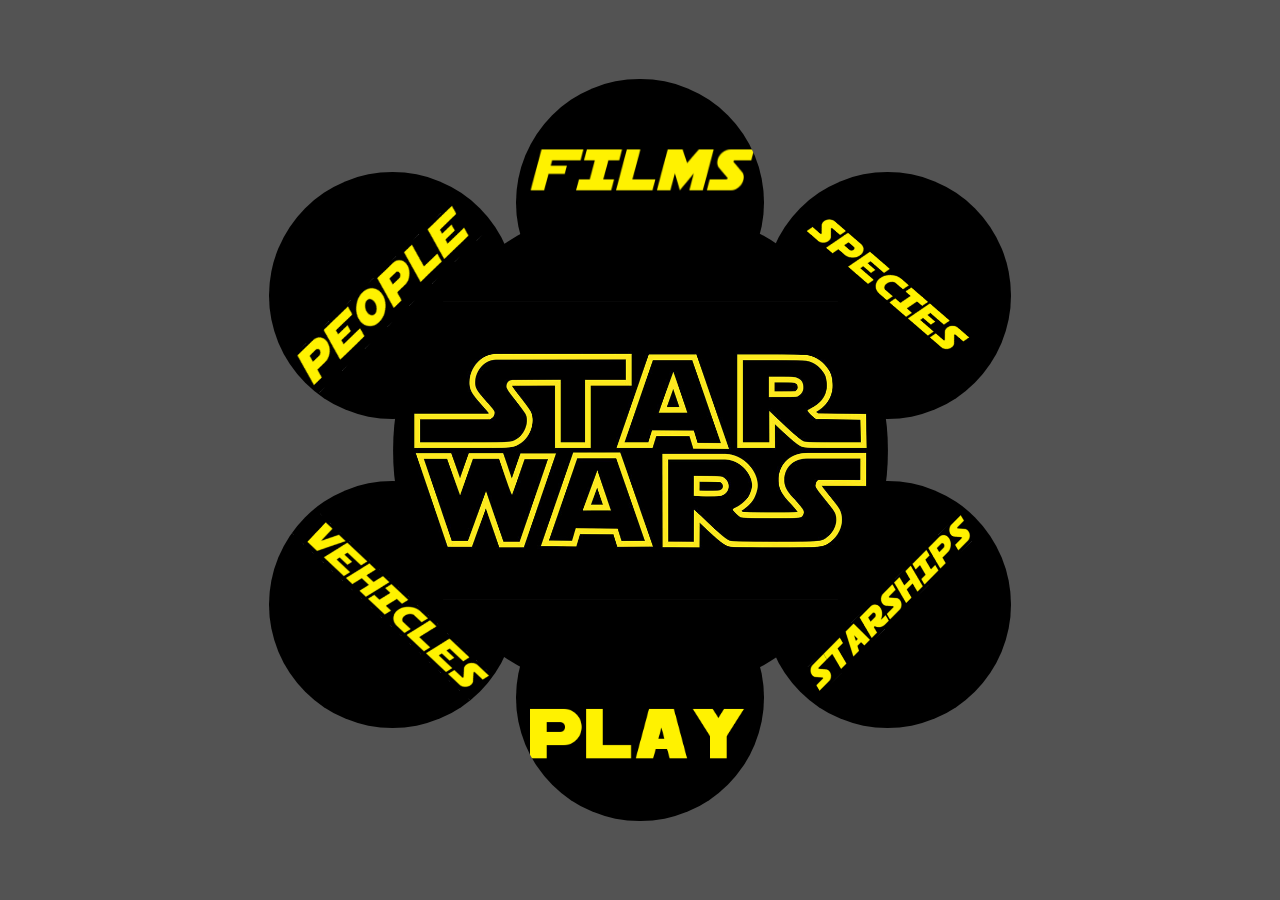
<file: index.html>
<!DOCTYPE html>
<html lang="en">
<head>
    <meta charset="UTF-8">
    <link rel="stylesheet" type="text/css" href="./css/index.css">
    <script type="text/javascript" src="./javascrip/index.js"></script>
    <title>Star Wars</title>
</head>
<body>
    <div id="index">
        <div id="menu">
            
        </div>
    </div>
    <audio id="music" src="./music/Star_Wars_Theme.mp3" loop></audio>
</body>
</html>
</file>
<file: css/index.css>
*{
    padding: 0;
    border: 0;
}
body {
    background-color: rgb(83, 83, 83);
}

#menu {
    border-radius: 50%;
    position: absolute;
    background-color: black;
    z-index: 1;
    background-position: center;
    background-repeat: no-repeat;
    background-size: contain;  
}



div.opcion {
    position: absolute;
    background: black;
    border-radius: 50%;
    background-position: center;
    background-repeat: no-repeat;
    background-size: contain;
}

.miniatura {
    position: absolute;
    background: rgb(83, 83, 83);
    border-radius: 50%;
    background-position: center;
    background-repeat: no-repeat;
    background-size: contain;
}

div.boton {
    background: rgb(194, 194, 194);
    position: relative;
    float: left;
    size: auto;
    text-align: center;
    padding: auto;
    border-radius:5%;
    user-select: none;
}



#cartaInformativa{
    background-image: url(../image/fondo_carta.png);
    position: absolute;
    text-align: center;
    z-index: 1;
    color: rgb(250, 250, 65);
    padding: 2%;
}

#imagen{
    background: rgb(194, 194, 194);
    position: relative;
    float: left;
}
</file>
